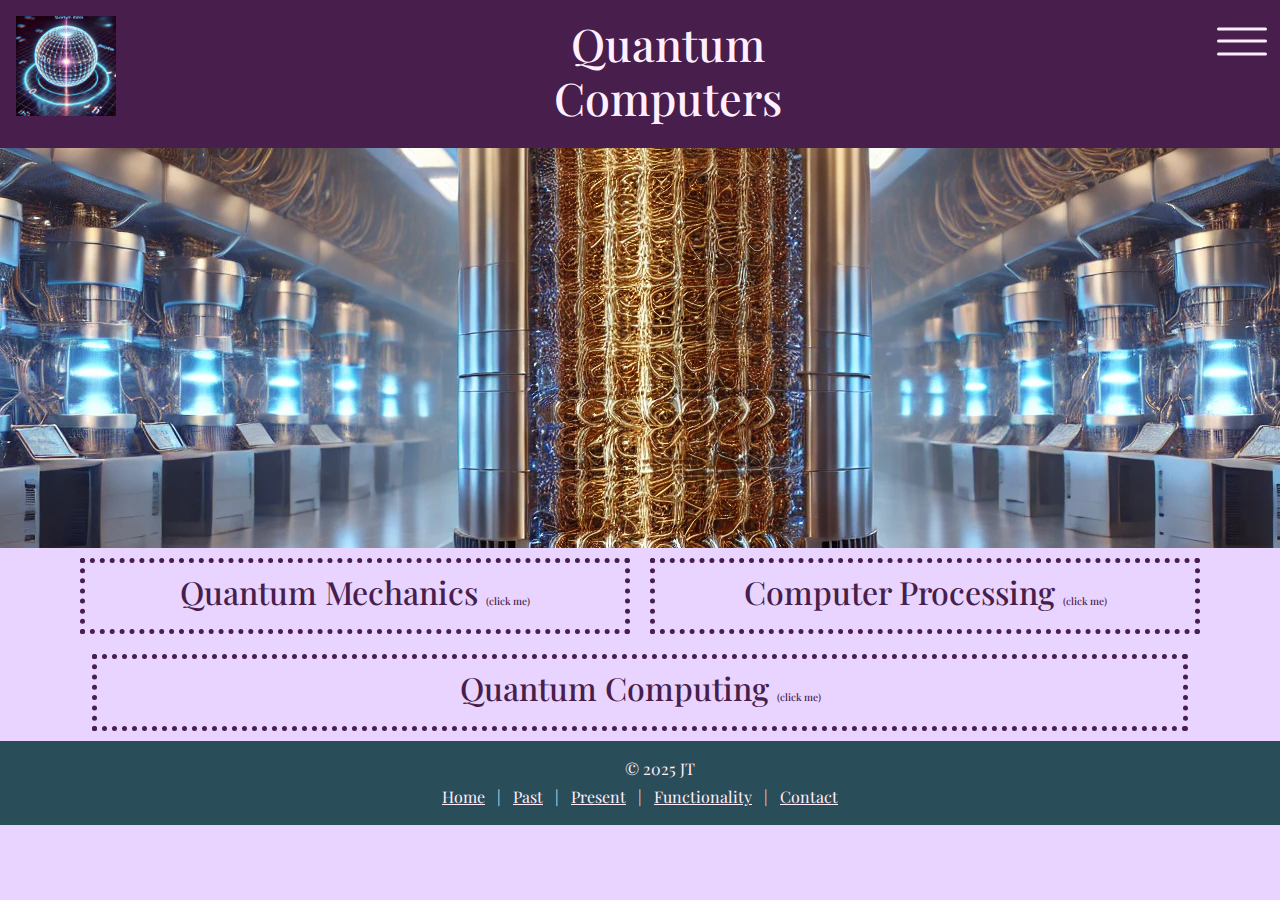
<file: index.html>
<!DOCTYPE html>
<html lang="en">
<head>
    <meta charset="UTF-8">
    <meta name="viewport" content="width=device-width, initial-scale=1.0">
    <title>Quantum Computers</title>

    <!--Bootstrap css-->
    <link href="https://cdn.jsdelivr.net/npm/bootstrap@5.3.3/dist/css/bootstrap.min.css" rel="stylesheet" integrity="sha384-QWTKZyjpPEjISv5WaRU9OFeRpok6YctnYmDr5pNlyT2bRjXh0JMhjY6hW+ALEwIH" crossorigin="anonymous">

    <!--My css-->
    <link rel="stylesheet" href="css/styles.css">


    <!--jQuery-->
    <script src="https://ajax.googleapis.com/ajax/libs/jquery/3.7.1/jquery.min.js"></script>
</head>
<body>
    <div class="off-screen-menu">
        <ul>
            <li><a href="index.html">Home</a></li>
            <li><a href="over.html">Past</a></li>
            <li><a href="use.html">Present</a></li>
            <li><a href="future.html">Functionality</a></li>
            <li><a href="contact.html">Contact</a></li>
        </ul>
    </div>
    <!--Start of nav-->
    <nav>
        <img src="images/DALL·E-qubit.webp" class="icon">
        <div class="container text-center">
            <div class="row">
              <div class="col">
                
              </div>
              <div class="col">
                <h1 id="Header">Quantum Computers</h1>
              </div>
              <div class="col">
                
              </div>
            </div>
          </div>
          <div class="ham-menu">
            <span></span>
            <span></span>
            <span></span>
        </div>
    </nav>
<!--End of nav-->
<div id="hero"></div>

<div class="container">
  <div class="row">
    <div class="col con h-100">
    
      <h2 class="text-center click-me1">Quantum Mechanics <span class="smol">(click me)</span></h2>
      <div class="hide-me1">
          <p>Quantum mechanics emerged in the early 20th century to explain phenomena that classical mechanics could not, such as blackbody radiation and the photoelectric effect. It has since become the foundation of modern physics, influencing fields like quantum chemistry, condensed matter physics, and quantum computing.</p>
      </div>
    </div>
    <div class="col con h-100">
      
        <h2 class="text-center click-me2">Computer Processing <span class="smol">(click me)</span></h2>
        <div class="hide-me2">
        <p>Computer processing involves the CPU executing a series of instructions in a repetitive cycle (fetch, decode, execute). The CPU retrieves instructions from memory, processes them, and produces the required output. This process is carried out with the assistance of various components, including the ALU, Control Unit, and memory systems, ensuring that a computer can perform complex tasks at high speeds.</p>
      </div>
    </div>
  </div>
  <div class="row">
    <div class="col">
      <div class="con">
        <h2 class="text-center click-me3">Quantum Computing <span class="smol">(click me)</span></h2>
        <div class="hide-me3">
          <p>Quantum computing is a cutting-edge field that leverages the principles of quantum mechanics to process information in ways that classical computers cannot. Unlike traditional computers, which use bits (0s and 1s), quantum computers use qubits, which can exist in multiple states at once due to superposition. This allows quantum computers to perform complex calculations exponentially faster than classical systems.</p>
          
          <h3>How Quantum Computing Works</h3>
          <ol>
            <li><b>Superposition</b> – A qubit can be both 0 and 1 at the same time, unlike classical bits, which are either 0 or 1. This enables massive parallel processing.</li>
            <li><b>Entanglement</b> – Qubits can become entangled, meaning their states are linked regardless of distance. This allows for faster and more efficient computations.</li>
            <li><b>Interference</b> – Quantum states can interfere with each other, allowing quantum algorithms to amplify the correct solutions while canceling out incorrect ones.</li>
          </ol>
          <h3>Why is Quantum Computing Important?</h3>
          <p>Quantum computing has the potential to solve problems that classical computers cannot handle efficiently, such as:</p>
          <ul>
            <li><b>Breaking encryption</b> – Quantum computers could crack encryption systems used for cybersecurity today.</li>
            <li><b>Creating new materials</b> – Simulating molecules at a quantum level could revolutionize chemistry and medicine.</li>
            <li><b>Improving artificial intelligence</b> – Machine learning models could process and analyze data much faster.</li>
            <li><b>Optimizing complex systems</b> – Quantum computers could solve logistical problems for industries like airlines and finance.</li>
          </ul>
          <h3>Challenges of Quantum Computing</h3>
          <p>Despite its promise, quantum computing is still in its early stages and faces challenges like:</p>
          <ul>
            <li><b>Qubit stability</b> – Qubits are fragile and can lose their quantum state due to environmental interference.</li>
            <li><b>Error correction</b> – Quantum computers require sophisticated error correction methods.</li>
            <li><b>Scaling up</b> – Building a quantum computer with many stable qubits is extremely difficult.</li>
          </ul>
        </div>
      </div>
    </div>
  </div>
</div>

<footer class=" text-center py-3">
  <div class="container">
      <p class="mb-1">&copy; 2025 JT</p>
          <a href="index.html" class=" mx-2">Home</a> | 
          <a href="over.html" class=" mx-2">Past</a> | 
          <a href="use.html" class=" mx-2">Present</a> |
          <a href="future.html" class=" mx-2">Functionality</a> |
          <a href="contact.html" class="t mx-2">Contact</a>
      
  </div>
</footer>
</body>
<!--Bootstrap JS--><script src="https://cdn.jsdelivr.net/npm/bootstrap@5.3.3/dist/js/bootstrap.bundle.min.js" integrity="sha384-YvpcrYf0tY3lHB60NNkmXc5s9fDVZLESaAA55NDzOxhy9GkcIdslK1eN7N6jIeHz" crossorigin="anonymous"></script>

<!--My JS--> <script src="js/mian.js"></script>
</html>
</file>
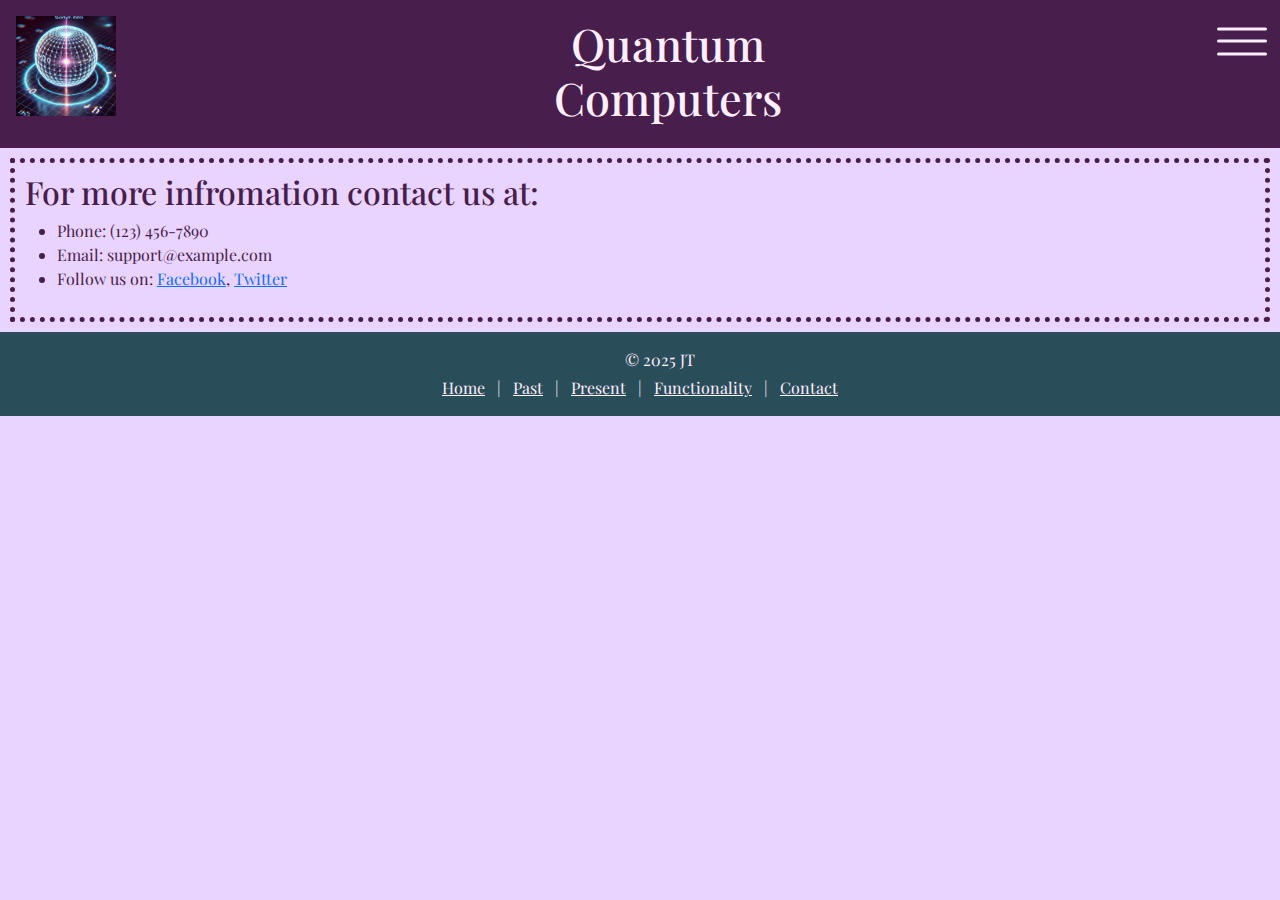
<file: contact.html>
<!DOCTYPE html>
<html lang="en">
<head>
    <meta charset="UTF-8">
    <meta name="viewport" content="width=device-width, initial-scale=1.0">
    <title>Quantum Computers</title>

    <!--Bootstrap css-->
    <link href="https://cdn.jsdelivr.net/npm/bootstrap@5.3.3/dist/css/bootstrap.min.css" rel="stylesheet" integrity="sha384-QWTKZyjpPEjISv5WaRU9OFeRpok6YctnYmDr5pNlyT2bRjXh0JMhjY6hW+ALEwIH" crossorigin="anonymous">

    <!--My css-->
    <link rel="stylesheet" href="css/styles.css">


    <!--jQuery-->
    <script src="https://ajax.googleapis.com/ajax/libs/jquery/3.7.1/jquery.min.js"></script>
</head>
<body>
    <div class="off-screen-menu">
        <ul>
            <li><a href="index.html">Home</a></li>
            <li><a href="over.html">Past</a></li>
            <li><a href="use.html">Present</a></li>
            <li><a href="future.html">Functionality</a></li>
            <li><a href="contact.html">Contact</a></li>
        </ul>
    </div>
    <!--Start of nav-->
    <nav>
        <img src="images/DALL·E-qubit.webp" class="icon">
        <div class="container text-center">
            <div class="row">
              <div class="col">
                
              </div>
              <div class="col">
                <h1 id="Header">Quantum Computers</h1>
              </div>
              <div class="col">
                
              </div>
            </div>
          </div>
          <div class="ham-menu">
            <span></span>
            <span></span>
            <span></span>
        </div>
    </nav>
<!--End of nav-->
<div class="con">
    <h2>For more infromation contact us at:</h2>
<ul>
    <li>Phone: (123) 456-7890</li>
    <li>Email: support@example.com</li>
    <li>Follow us on: <a href="#">Facebook</a>, <a href="#">Twitter</a></li>
</ul>
</div>

<footer class=" text-center py-3">
    <div class="container">
        <p class="mb-1">&copy; 2025 JT</p>
            <a href="index.html" class=" mx-2">Home</a> | 
            <a href="over.html" class=" mx-2">Past</a> | 
          <a href="use.html" class=" mx-2">Present</a> |
          <a href="future.html" class=" mx-2">Functionality</a> |
          <a href="contact.html" class="t mx-2">Contact</a>
        
    </div>
  </footer>
  </body>
  <!--Bootstrap JS--><script src="https://cdn.jsdelivr.net/npm/bootstrap@5.3.3/dist/js/bootstrap.bundle.min.js" integrity="sha384-YvpcrYf0tY3lHB60NNkmXc5s9fDVZLESaAA55NDzOxhy9GkcIdslK1eN7N6jIeHz" crossorigin="anonymous"></script>
  
  <!--My JS--> <script src="js/mian.js"></script>
  </html>
</file>
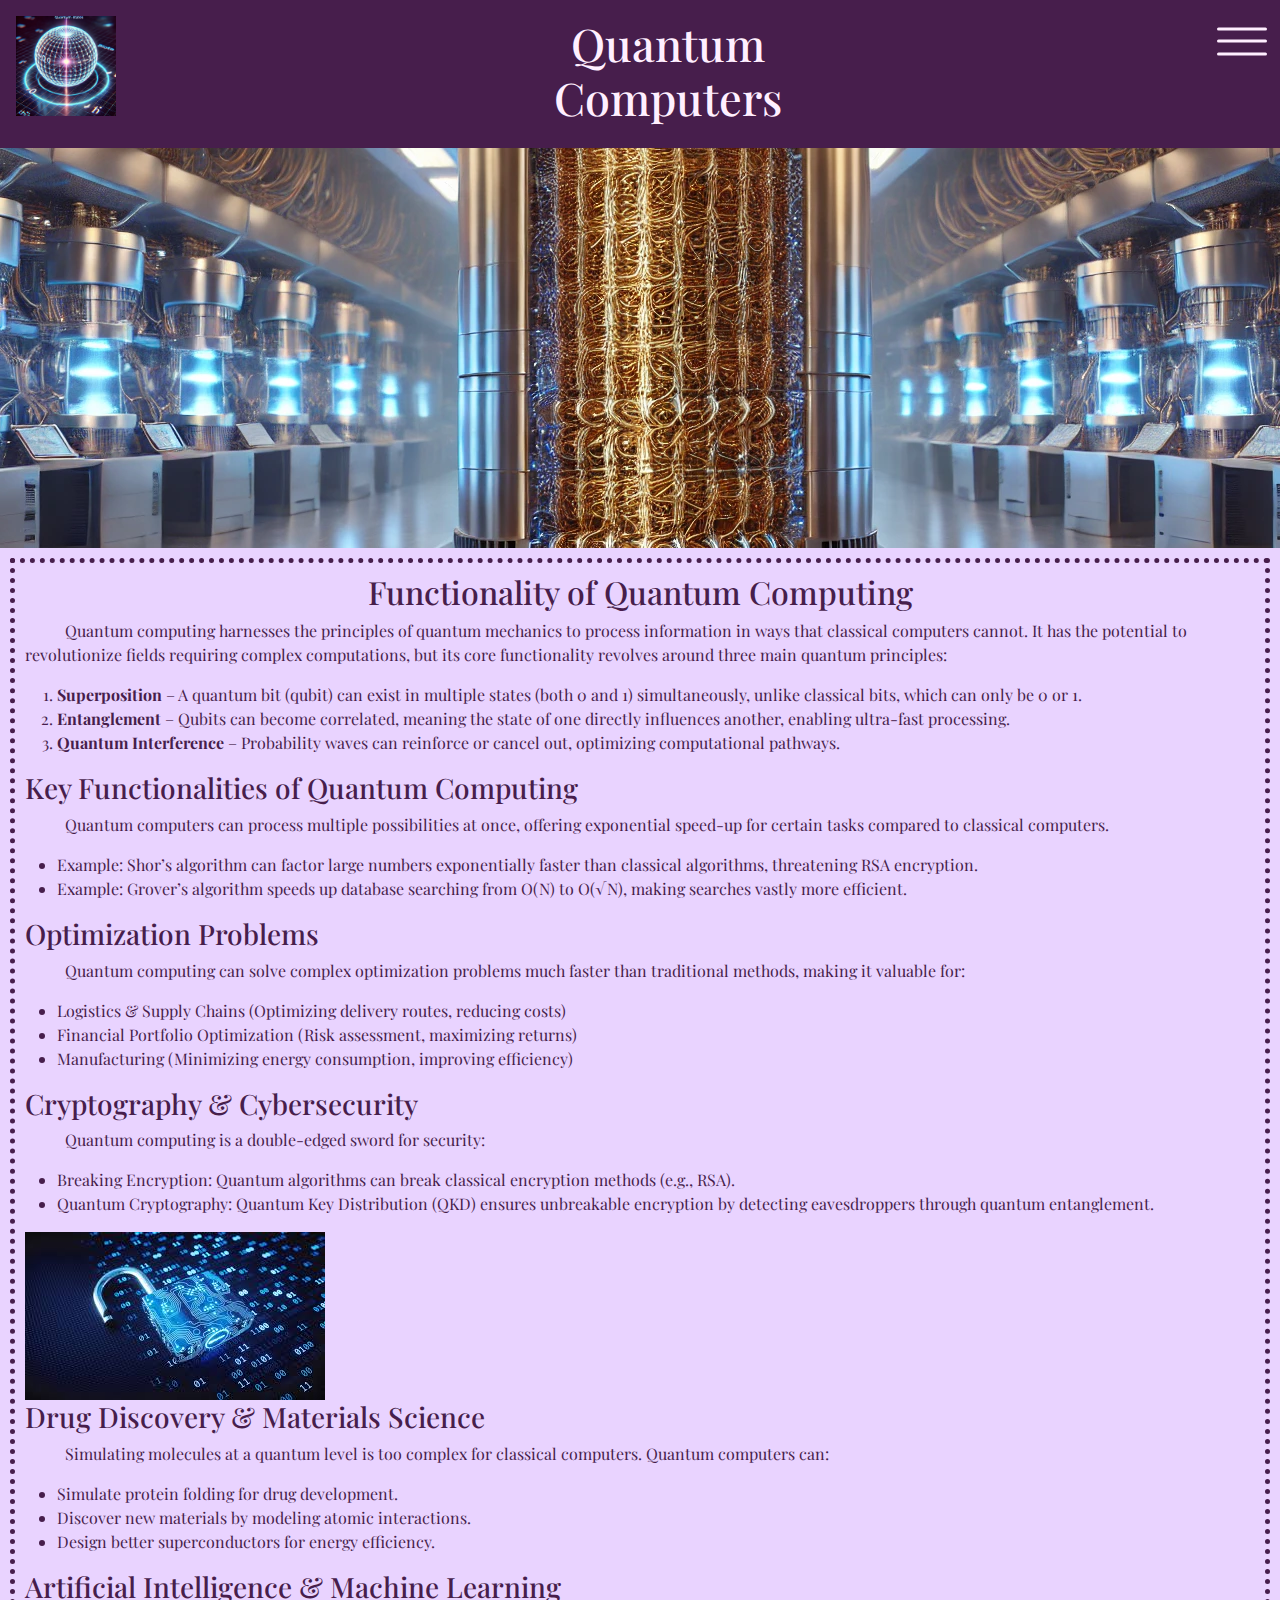
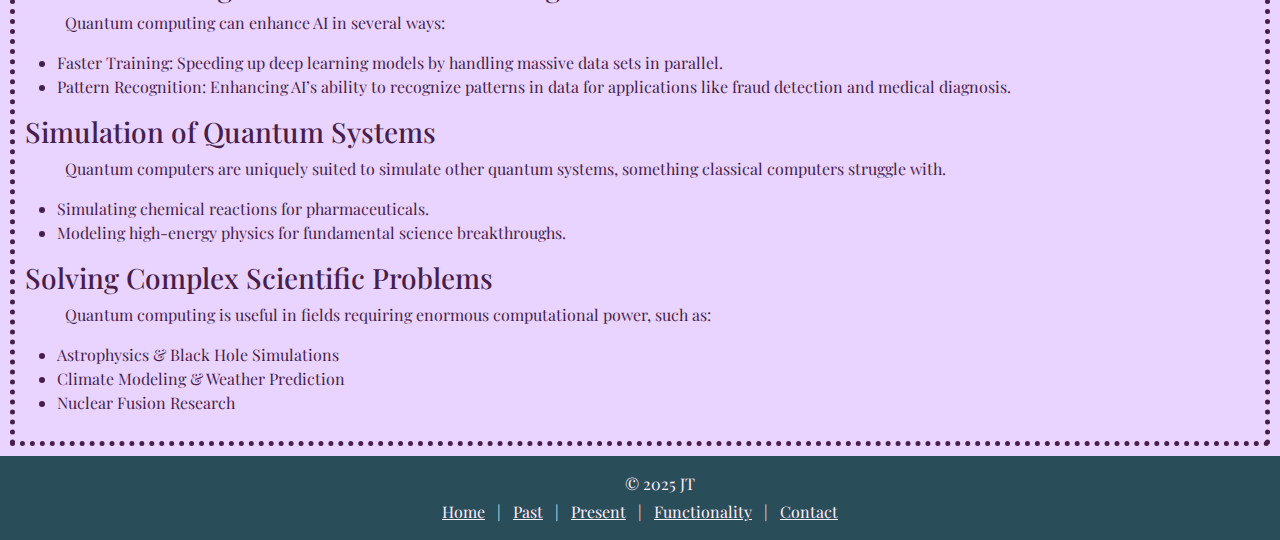
<file: future.html>
<!DOCTYPE html>
<html lang="en">
<head>
    <meta charset="UTF-8">
    <meta name="viewport" content="width=device-width, initial-scale=1.0">
    <title>Quantum Computers</title>

    <!--Bootstrap css-->
    <link href="https://cdn.jsdelivr.net/npm/bootstrap@5.3.3/dist/css/bootstrap.min.css" rel="stylesheet" integrity="sha384-QWTKZyjpPEjISv5WaRU9OFeRpok6YctnYmDr5pNlyT2bRjXh0JMhjY6hW+ALEwIH" crossorigin="anonymous">

    <!--My css-->
    <link rel="stylesheet" href="css/styles.css">


    <!--jQuery-->
    <script src="https://ajax.googleapis.com/ajax/libs/jquery/3.7.1/jquery.min.js"></script>
</head>
<body>
    <div class="off-screen-menu">
        <ul>
            <li><a href="index.html">Home</a></li>
            <li><a href="over.html">Past</a></li>
            <li><a href="use.html">Present</a></li>
            <li><a href="future.html">Functionality</a></li>
            <li><a href="contact.html">Contact</a></li>
        </ul>
    </div>
    <!--Start of nav-->
    <nav>
        <img src="images/DALL·E-qubit.webp" class="icon">
        <div class="container text-center">
            <div class="row">
              <div class="col">
                
              </div>
              <div class="col">
                <h1 id="Header">Quantum Computers</h1>
              </div>
              <div class="col">
                
              </div>
            </div>
          </div>
          <div class="ham-menu">
            <span></span>
            <span></span>
            <span></span>
        </div>
    </nav>
<!--End of nav-->
<div id="hero"></div>

<div class="con">
    <h2 class="text-center">Functionality of Quantum Computing</h2>
    <p>Quantum computing harnesses the principles of quantum mechanics to process information in ways that classical computers cannot. It has the potential to revolutionize fields requiring complex computations, but its core functionality revolves around three main quantum principles:</p>
    <ol>
        <li><b>Superposition</b> – A quantum bit (qubit) can exist in multiple states (both 0 and 1) simultaneously, unlike classical bits, which can only be 0 or 1.</li>
        <li><b>Entanglement</b> – Qubits can become correlated, meaning the state of one directly influences another, enabling ultra-fast processing.</li>
        <li><b>Quantum Interference</b> – Probability waves can reinforce or cancel out, optimizing computational pathways.</li>
    </ol>
    <h3>Key Functionalities of Quantum Computing</h3>
    <p>Quantum computers can process multiple possibilities at once, offering exponential speed-up for certain tasks compared to classical computers.</p>
    <ul>
        <li>Example: Shor’s algorithm can factor large numbers exponentially faster than classical algorithms, threatening RSA encryption.</li>
        <li>Example: Grover’s algorithm speeds up database searching from O(N) to O(√N), making searches vastly more efficient.</li>
    </ul>
    <h3>Optimization Problems</h3>
    <p>Quantum computing can solve complex optimization problems much faster than traditional methods, making it valuable for:</p>
    <ul>
        <li>Logistics & Supply Chains (Optimizing delivery routes, reducing costs)</li>
        <li>Financial Portfolio Optimization (Risk assessment, maximizing returns)</li>
        <li>Manufacturing (Minimizing energy consumption, improving efficiency)</li>
    </ul>
    <h3>Cryptography & Cybersecurity</h3>
    <p>Quantum computing is a double-edged sword for security:</p>
    <ul>
        <li>Breaking Encryption: Quantum algorithms can break classical encryption methods (e.g., RSA).</li>
        <li>Quantum Cryptography: Quantum Key Distribution (QKD) ensures unbreakable encryption by detecting eavesdroppers through quantum entanglement.</li>
    </ul>
    <img src="images/Untitled.jpg" alt="">
    <h3>Drug Discovery & Materials Science</h3>
    <p>Simulating molecules at a quantum level is too complex for classical computers. Quantum computers can:</p>
    <ul>
        <li>Simulate protein folding for drug development.</li>
        <li>Discover new materials by modeling atomic interactions.</li>
        <li>Design better superconductors for energy efficiency.</li>
    </ul>
    <h3> Artificial Intelligence & Machine Learning</h3>
    <p>Quantum computing can enhance AI in several ways:</p>
    <ul>
        <li>Faster Training: Speeding up deep learning models by handling massive data sets in parallel.</li>
        <li>Pattern Recognition: Enhancing AI’s ability to recognize patterns in data for applications like fraud detection and medical diagnosis.</li>
    </ul>
    <h3>Simulation of Quantum Systems</h3>
    <p>Quantum computers are uniquely suited to simulate other quantum systems, something classical computers struggle with.</p>
    <ul>
        <li>Simulating chemical reactions for pharmaceuticals.</li>
        <li>Modeling high-energy physics for fundamental science breakthroughs.</li>
    </ul>
    <h3>Solving Complex Scientific Problems</h3>
    <p>Quantum computing is useful in fields requiring enormous computational power, such as:</p>
    <ul>
        <li>Astrophysics & Black Hole Simulations</li>
        <li>Climate Modeling & Weather Prediction</li>
        <li>Nuclear Fusion Research</li>
    </ul>
</div>
    

<footer class=" text-center py-3">
  <div class="container">
      <p class="mb-1">&copy; 2025 JT</p>
          <a href="index.html" class=" mx-2">Home</a> | 
          <a href="over.html" class=" mx-2">Past</a> | 
          <a href="use.html" class=" mx-2">Present</a> |
          <a href="future.html" class=" mx-2">Functionality</a> |
          <a href="contact.html" class="t mx-2">Contact</a>
      
  </div>
</footer>
</body>
<!--Bootstrap JS--><script src="https://cdn.jsdelivr.net/npm/bootstrap@5.3.3/dist/js/bootstrap.bundle.min.js" integrity="sha384-YvpcrYf0tY3lHB60NNkmXc5s9fDVZLESaAA55NDzOxhy9GkcIdslK1eN7N6jIeHz" crossorigin="anonymous"></script>

<!--My JS--> <script src="js/mian.js"></script>
</html>
</file>
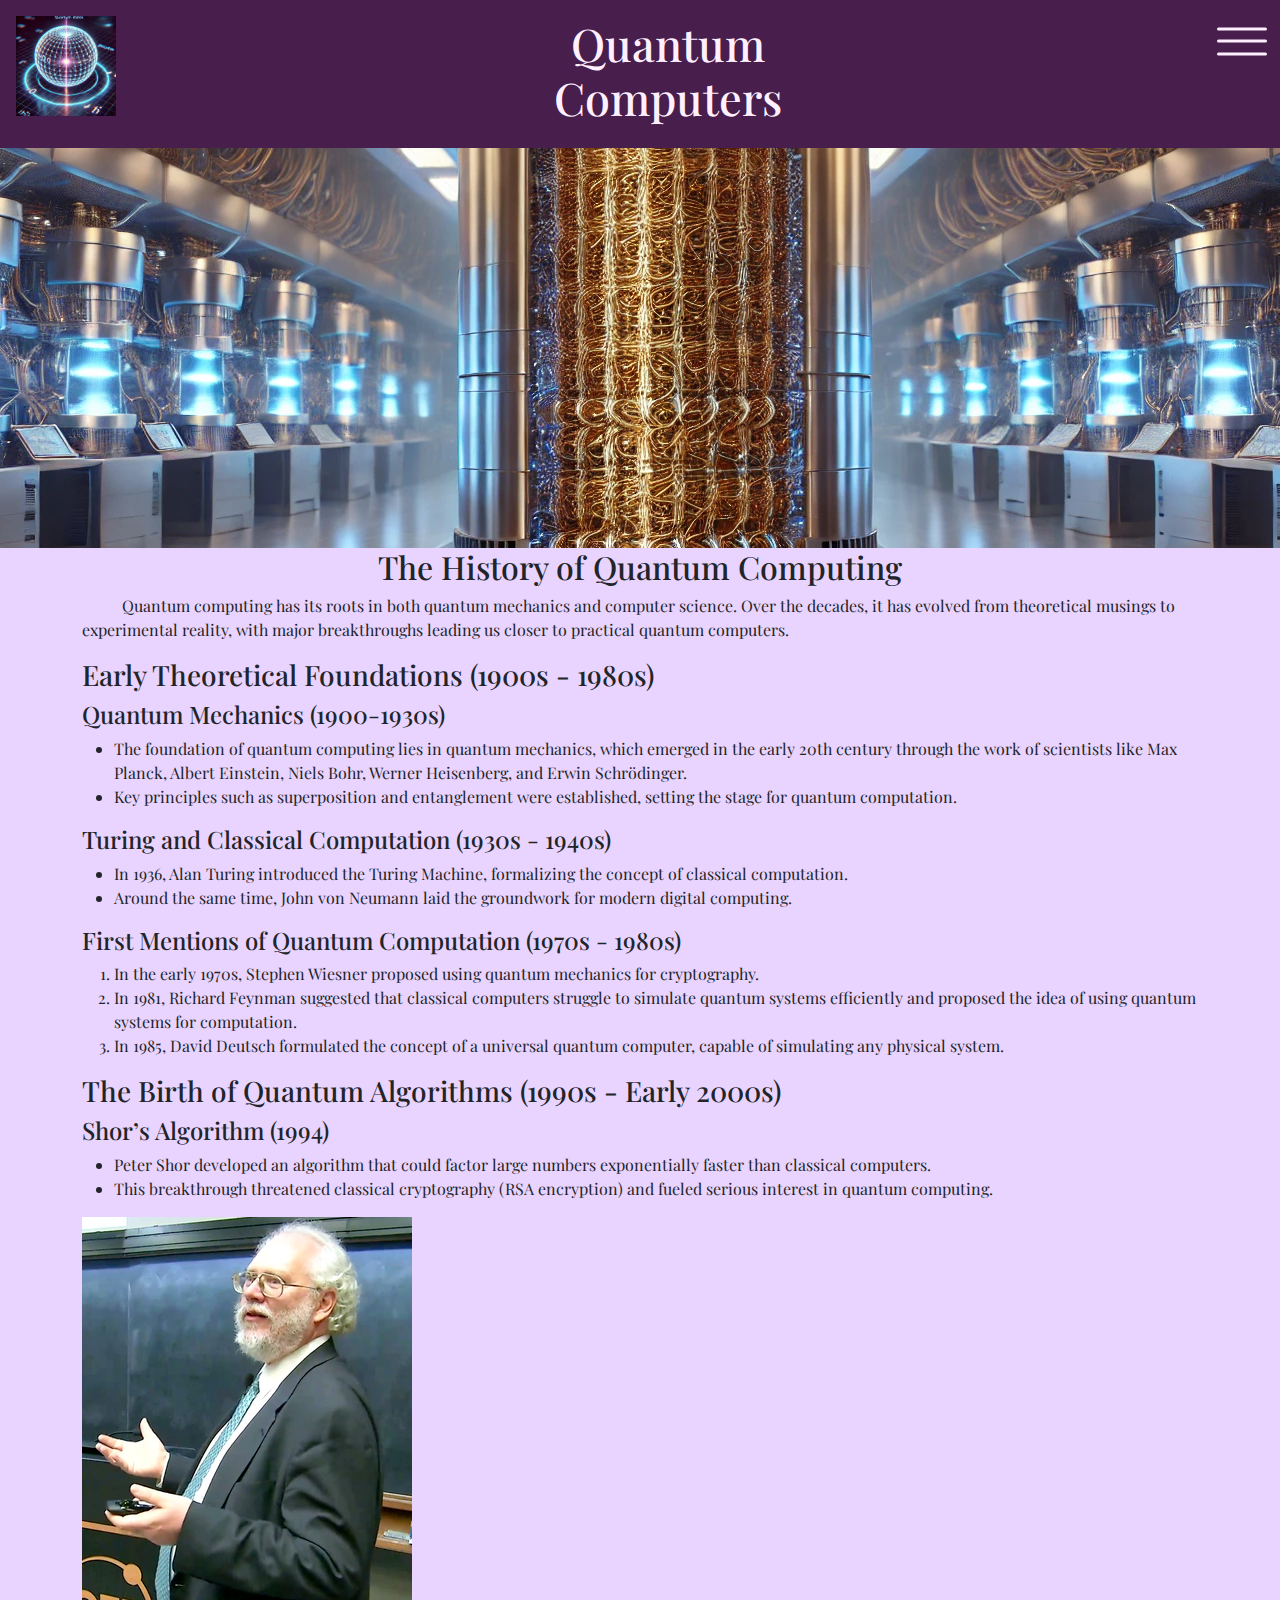
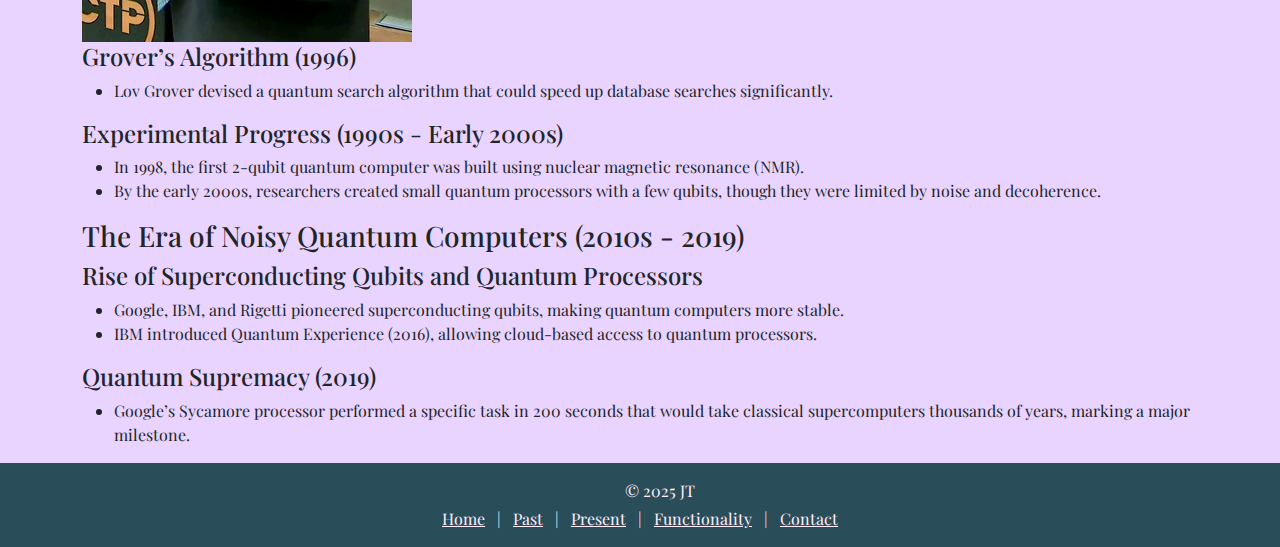
<file: over.html>
<!DOCTYPE html>
<html lang="en">
<head>
    <meta charset="UTF-8">
    <meta name="viewport" content="width=device-width, initial-scale=1.0">
    <title>Quantum Computers</title>

    <!--Bootstrap css-->
    <link href="https://cdn.jsdelivr.net/npm/bootstrap@5.3.3/dist/css/bootstrap.min.css" rel="stylesheet" integrity="sha384-QWTKZyjpPEjISv5WaRU9OFeRpok6YctnYmDr5pNlyT2bRjXh0JMhjY6hW+ALEwIH" crossorigin="anonymous">

    <!--My css-->
    <link rel="stylesheet" href="css/styles.css">


    <!--jQuery-->
    <script src="https://ajax.googleapis.com/ajax/libs/jquery/3.7.1/jquery.min.js"></script>
</head>
<body>
    <div class="off-screen-menu">
        <ul>
            <li><a href="index.html">Home</a></li>
            <li><a href="over.html">Past</a></li>
            <li><a href="use.html">Present</a></li>
            <li><a href="future.html">Functionality</a></li>
            <li><a href="contact.html">Contact</a></li>
        </ul>
    </div>
    <!--Start of nav-->
    <nav>
        <img src="images/DALL·E-qubit.webp" class="icon">
        <div class="container text-center">
            <div class="row">
              <div class="col">
                
              </div>
              <div class="col">
                <h1 id="Header">Quantum Computers</h1>
              </div>
              <div class="col">
                
              </div>
            </div>
          </div>
          <div class="ham-menu">
            <span></span>
            <span></span>
            <span></span>
        </div>
    </nav>
<!--End of nav-->
<div id="hero"></div>

<div class="container">
  
      <h2 class="text-center">The History of Quantum Computing</h2>
      <div>
          <p>Quantum computing has its roots in both quantum mechanics and computer science. Over the decades, it has evolved from theoretical musings to experimental reality, with major breakthroughs leading us closer to practical quantum computers.</p>
          <h3>Early Theoretical Foundations (1900s - 1980s)</h3>
          <h4>Quantum Mechanics (1900-1930s)</h4>
          <ul>
            <li>The foundation of quantum computing lies in quantum mechanics, which emerged in the early 20th century through the work of scientists like Max Planck, Albert Einstein, Niels Bohr, Werner Heisenberg, and Erwin Schrödinger.</li>
            <li>Key principles such as superposition and entanglement were established, setting the stage for quantum computation.</li>
          </ul>
          <h4>Turing and Classical Computation (1930s - 1940s)</h4>
          <ul>
            <li>In 1936, Alan Turing introduced the Turing Machine, formalizing the concept of classical computation.</li>
            <li>Around the same time, John von Neumann laid the groundwork for modern digital computing.</li>
          </ul>
          <h4>First Mentions of Quantum Computation (1970s - 1980s)</h4>
          <ol>
            <li>In the early 1970s, Stephen Wiesner proposed using quantum mechanics for cryptography.</li>
            <li>In 1981, Richard Feynman suggested that classical computers struggle to simulate quantum systems efficiently and proposed the idea of using quantum systems for computation.</li>
            <li>In 1985, David Deutsch formulated the concept of a universal quantum computer, capable of simulating any physical system.</li>
          </ol>
          <h3>The Birth of Quantum Algorithms (1990s - Early 2000s)</h3>
          <h4>Shor’s Algorithm (1994)</h4>
          <ul>
            <li>Peter Shor developed an algorithm that could factor large numbers exponentially faster than classical computers.</li>
            <li>This breakthrough threatened classical cryptography (RSA encryption) and fueled serious interest in quantum computing.</li>
          </ul>
          <img src="images/Peter_Shor_2017_Dirac_Medal_Award_Ceremony.png" alt="">
          <h4>Grover’s Algorithm (1996)</h4>
          <ul>
            <li>Lov Grover devised a quantum search algorithm that could speed up database searches significantly.</li>
          </ul>
          <h4>Experimental Progress (1990s - Early 2000s)</h4>
          <ul>
            <li>In 1998, the first 2-qubit quantum computer was built using nuclear magnetic resonance (NMR).</li>
            <li>By the early 2000s, researchers created small quantum processors with a few qubits, though they were limited by noise and decoherence.</li>
          </ul>
          <h3>The Era of Noisy Quantum Computers (2010s - 2019)</h3>
          <h4>Rise of Superconducting Qubits and Quantum Processors</h4>
          <ul>
            <li>Google, IBM, and Rigetti pioneered superconducting qubits, making quantum computers more stable.</li>
            <li>IBM introduced Quantum Experience (2016), allowing cloud-based access to quantum processors.</li>
          </ul>
          <h4>Quantum Supremacy (2019)</h4>
          <ul>
            <li>Google’s Sycamore processor performed a specific task in 200 seconds that would take classical supercomputers thousands of years, marking a major milestone.</li>
          </ul>
      </div>
    
</div>

<footer class=" text-center py-3">
  <div class="container">
      <p class="mb-1">&copy; 2025 JT</p>
          <a href="index.html" class=" mx-2">Home</a> | 
          <a href="over.html" class=" mx-2">Past</a> | 
          <a href="use.html" class=" mx-2">Present</a> |
          <a href="future.html" class=" mx-2">Functionality</a> |
          <a href="contact.html" class="t mx-2">Contact</a>
      
  </div>
</footer>
</body>
<!--Bootstrap JS--><script src="https://cdn.jsdelivr.net/npm/bootstrap@5.3.3/dist/js/bootstrap.bundle.min.js" integrity="sha384-YvpcrYf0tY3lHB60NNkmXc5s9fDVZLESaAA55NDzOxhy9GkcIdslK1eN7N6jIeHz" crossorigin="anonymous"></script>

<!--My JS--> <script src="js/mian.js"></script>
</html>
</file>
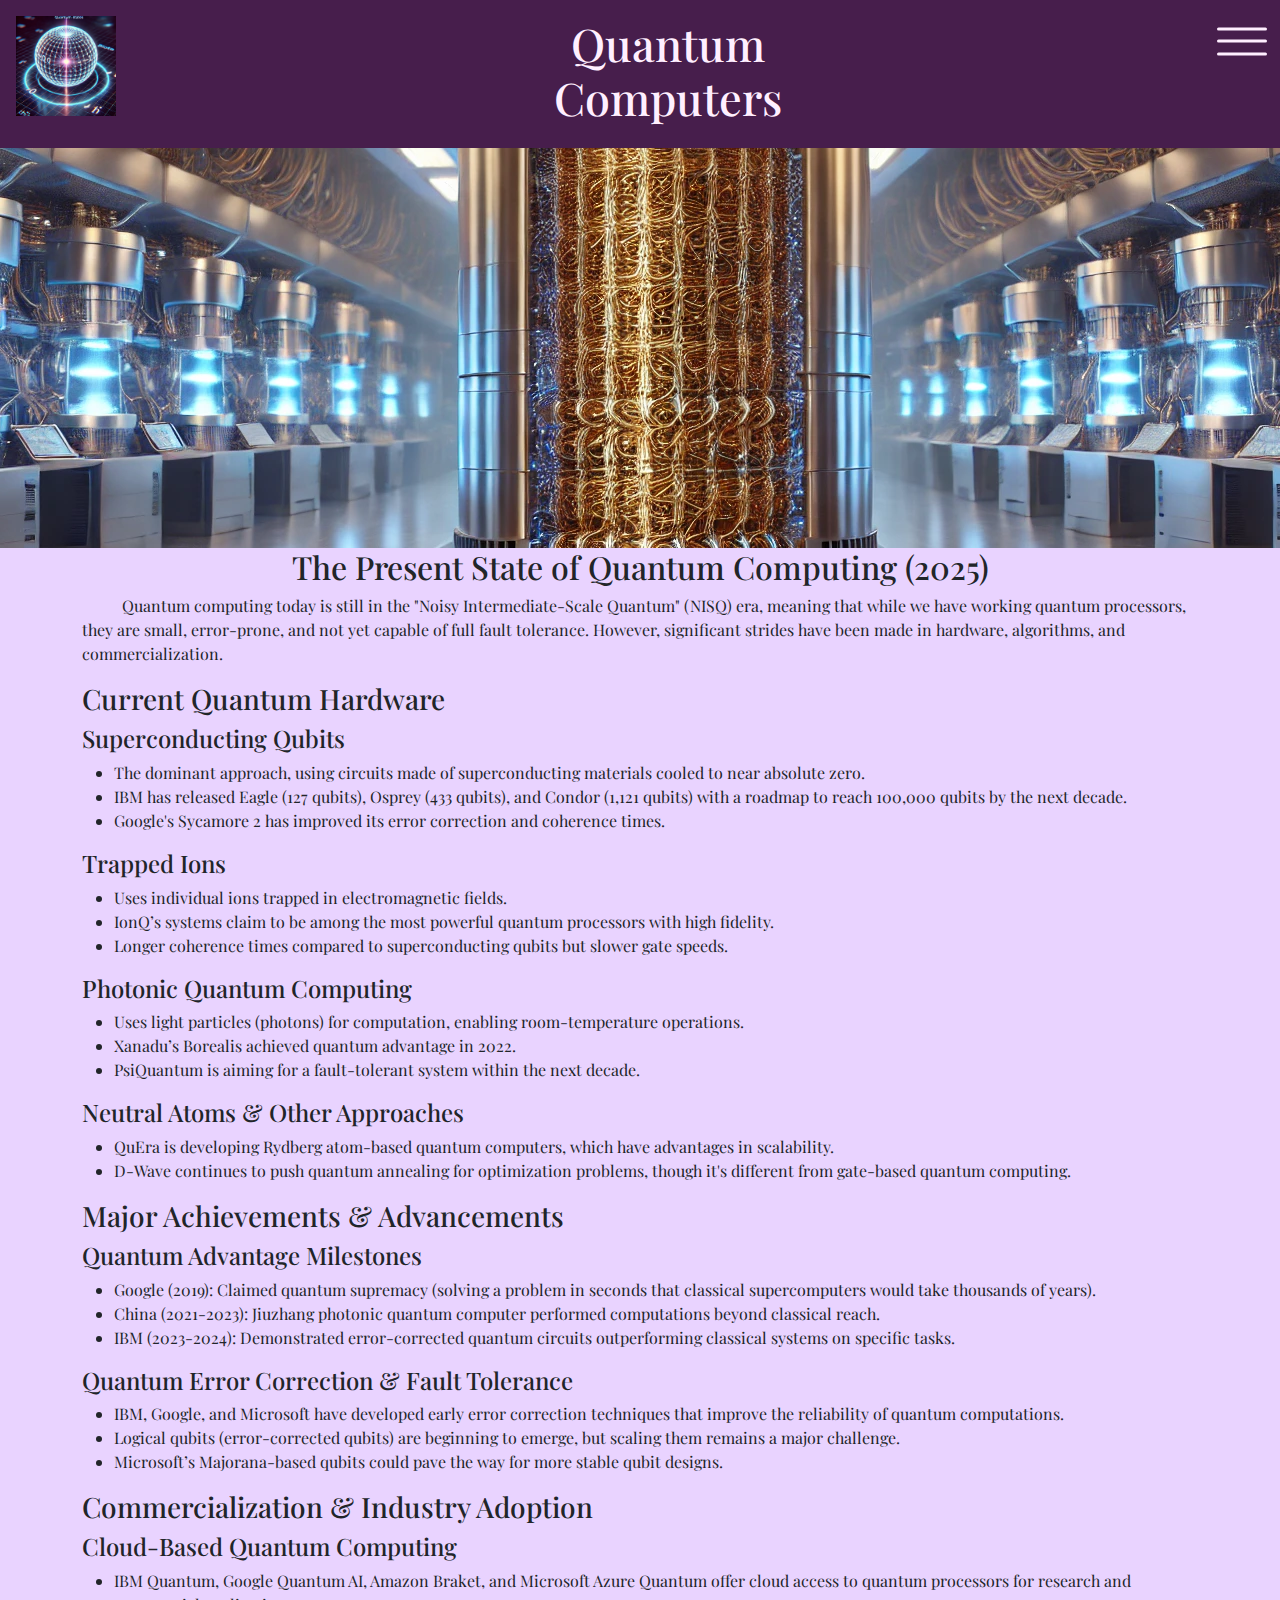
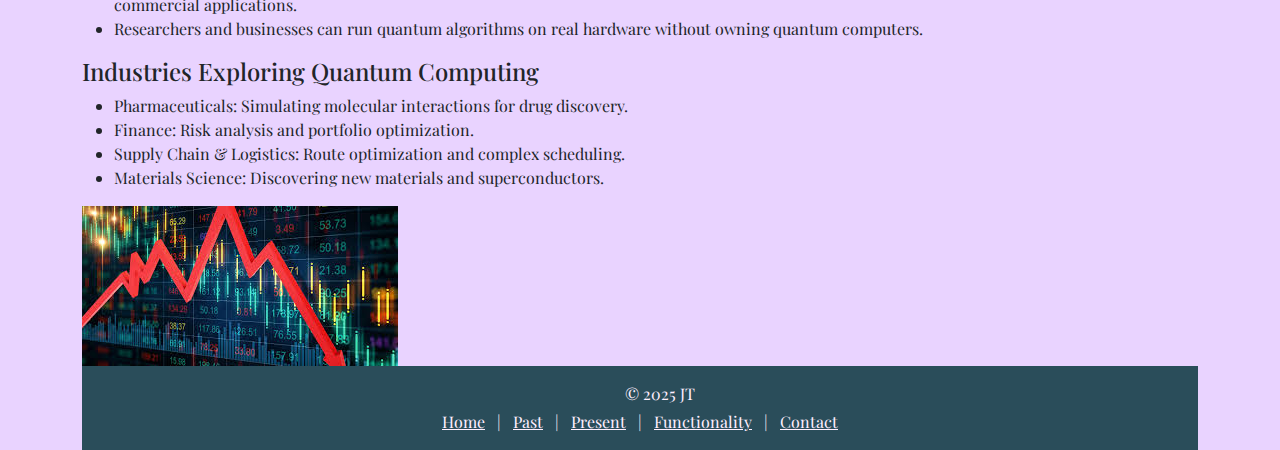
<file: use.html>
<!DOCTYPE html>
<html lang="en">
<head>
    <meta charset="UTF-8">
    <meta name="viewport" content="width=device-width, initial-scale=1.0">
    <title>Quantum Computers</title>

    <!--Bootstrap css-->
    <link href="https://cdn.jsdelivr.net/npm/bootstrap@5.3.3/dist/css/bootstrap.min.css" rel="stylesheet" integrity="sha384-QWTKZyjpPEjISv5WaRU9OFeRpok6YctnYmDr5pNlyT2bRjXh0JMhjY6hW+ALEwIH" crossorigin="anonymous">

    <!--My css-->
    <link rel="stylesheet" href="css/styles.css">


    <!--jQuery-->
    <script src="https://ajax.googleapis.com/ajax/libs/jquery/3.7.1/jquery.min.js"></script>
</head>
<body>
    <div class="off-screen-menu">
        <ul>
            <li><a href="index.html">Home</a></li>
            <li><a href="over.html">Past</a></li>
            <li><a href="use.html">Present</a></li>
            <li><a href="future.html">Functionality</a></li>
            <li><a href="contact.html">Contact</a></li>
        </ul>
    </div>
    <!--Start of nav-->
    <nav>
        <img src="images/DALL·E-qubit.webp" class="icon">
        <div class="container text-center">
            <div class="row">
              <div class="col">
                
              </div>
              <div class="col">
                <h1 id="Header">Quantum Computers</h1>
              </div>
              <div class="col">
                
              </div>
            </div>
          </div>
          <div class="ham-menu">
            <span></span>
            <span></span>
            <span></span>
        </div>
    </nav>
<!--End of nav-->
<div id="hero"></div>

<div class="container">
    <h2 class="text-center">The Present State of Quantum Computing (2025) </h2>
    <div>
        <p>Quantum computing today is still in the "Noisy Intermediate-Scale Quantum" (NISQ) era, meaning that while we have working quantum processors, they are small, error-prone, and not yet capable of full fault tolerance. However, significant strides have been made in hardware, algorithms, and commercialization.</p>
      <h3>Current Quantum Hardware</h3>
      <h4>Superconducting Qubits</h4>
      <ul>
        <li>The dominant approach, using circuits made of superconducting materials cooled to near absolute zero.</li>
        <li>IBM has released Eagle (127 qubits), Osprey (433 qubits), and Condor (1,121 qubits) with a roadmap to reach 100,000 qubits by the next decade.</li>
        <li>Google's Sycamore 2 has improved its error correction and coherence times.</li>
      </ul>
      <h4>Trapped Ions</h4>
      <ul>
        <li>Uses individual ions trapped in electromagnetic fields.</li>
        <li>IonQ’s systems claim to be among the most powerful quantum processors with high fidelity.</li>
        <li>Longer coherence times compared to superconducting qubits but slower gate speeds.</li>
      </ul>
      <h4>Photonic Quantum Computing</h4>
      <ul>
        <li>Uses light particles (photons) for computation, enabling room-temperature operations.</li>
        <li>Xanadu’s Borealis achieved quantum advantage in 2022.</li>
        <li>PsiQuantum is aiming for a fault-tolerant system within the next decade.</li>
      </ul>
      <h4>Neutral Atoms & Other Approaches</h4>
      <ul>
        <li>QuEra is developing Rydberg atom-based quantum computers, which have advantages in scalability.</li>
        <li>D-Wave continues to push quantum annealing for optimization problems, though it's different from gate-based quantum computing.</li>
      </ul>
      <h3>Major Achievements & Advancements</h3>
      <h4>Quantum Advantage Milestones</h4>
      <ul>
        <li>Google (2019): Claimed quantum supremacy (solving a problem in seconds that classical supercomputers would take thousands of years).</li>
        <li>China (2021-2023): Jiuzhang photonic quantum computer performed computations beyond classical reach.</li>
        <li>IBM (2023-2024): Demonstrated error-corrected quantum circuits outperforming classical systems on specific tasks.</li>
      </ul>
      <h4>Quantum Error Correction & Fault Tolerance</h4>
      <ul>
        <li>IBM, Google, and Microsoft have developed early error correction techniques that improve the reliability of quantum computations.</li>
        <li>Logical qubits (error-corrected qubits) are beginning to emerge, but scaling them remains a major challenge.</li>
        <li>Microsoft’s Majorana-based qubits could pave the way for more stable qubit designs.</li>
      </ul>
      <h3>Commercialization & Industry Adoption</h3>
      <h4>Cloud-Based Quantum Computing</h4>
      <ul>
        <li>IBM Quantum, Google Quantum AI, Amazon Braket, and Microsoft Azure Quantum offer cloud access to quantum processors for research and commercial applications.</li>
        <li>Researchers and businesses can run quantum algorithms on real hardware without owning quantum computers.</li>
      </ul>
      <h4>Industries Exploring Quantum Computing</h4>
      <ul>
        <li>Pharmaceuticals: Simulating molecular interactions for drug discovery.</li>
        <li>Finance: Risk analysis and portfolio optimization.</li>
        <li>Supply Chain & Logistics: Route optimization and complex scheduling.</li>
        <li>Materials Science: Discovering new materials and superconductors.</li>
      </ul>
      <img src="images/Untitled1.jpg" alt="">

<footer class=" text-center py-3">
  <div class="container">
      <p class="mb-1">&copy; 2025 JT</p>
          <a href="index.html" class=" mx-2">Home</a> | 
          <a href="over.html" class=" mx-2">Past</a> | 
          <a href="use.html" class=" mx-2">Present</a> |
          <a href="future.html" class=" mx-2">Functionality</a> |
          <a href="contact.html" class="t mx-2">Contact</a>
      
  </div>
</footer>
</body>
<!--Bootstrap JS--><script src="https://cdn.jsdelivr.net/npm/bootstrap@5.3.3/dist/js/bootstrap.bundle.min.js" integrity="sha384-YvpcrYf0tY3lHB60NNkmXc5s9fDVZLESaAA55NDzOxhy9GkcIdslK1eN7N6jIeHz" crossorigin="anonymous"></script>

<!--My JS--> <script src="js/mian.js"></script>
</html>
</file>
<file: css/styles.css>
@import url('https://fonts.googleapis.com/css2?family=Playfair+Display:ital,wght@0,400..900;1,400..900&display=swap');
body {
    margin: 0;
    padding: 0;
    border: 0;
    background-color: #E9D3FF;
    font-family: "Playfair Display", serif !important;
}


/* off-screen-menu */
.off-screen-menu{
    background-color: #2A4D5A;
    height: 100vh;
    width: 100%;
    max-width: 450px;
    position: fixed;
    top: 0;
    right: -450px;
    display: flex;
    flex-direction: column;
    justify-content: center;
    align-items: center;
    text-align: center;
    font-size: 3em;
    transition: .7s ease;
    color: #FFEFFF;
}
.off-screen-menu a, footer a {
    color:#FFEFFF;
}

.off-screen-menu.active {
    right: 0;
}

nav {
    padding: 1rem;
    display: flex;
    background-color: #471E4C;
    color: #FFEFFF;
}



.ham-menu {
    height: 50px;
    width: 50px;
    margin-left: auto;
    position: relative; /* so spans can be positioned absolutely */
}

.ham-menu span {
    height: 3px;
    width: 50px;
    background-color: #FFEFFF;
    border-radius: 25px;
    position: absolute;
    top: 50%;
    left: 50%;
    transform: translate(-50%, -50%);
    transition: .3s ease;
}

.ham-menu span:nth-child(1) {
    top: 25%;
}

.ham-menu span:nth-child(3) {
    top: 75%;
}

.ham-menu.active span:nth-child(1) {
    top: 50%;
    transform: translate(-50%, -25%) rotate(45deg);
}

.ham-menu.active span:nth-child(2) {
    opacity: 0;
}

.ham-menu.active span:nth-child(3) {
    top: 50%;
    transform: translate(-50%, 25%) rotate(-45deg);
}

.icon {
    width:100px;
    height:100px;
}

#Header {
    font-size: 45px;
}

#hero {
    width:100%;
    height: 400px;
    background-image: url(../images/DALL·E-hero.webp);
    background-position-y:center;
    background-position-x:center;
}


p { 
    text-indent: 40px;
 }

 footer {
    background-color: #2A4D5A;
    color: #FFEFFF;
 }

 .smol {
    font-size: 10px;
 }

 .hide-me1, .hide-me2, .hide-me3 {
    display: none;
 }

/*========================================
    CSS GRID RULES
=========================================*/



/*-------- Add Heading inside a flexbox -------*/

.con {
    border: 5px dotted #471E4C;
    color:#471E4C;
    margin: 10px;
    padding:10px;
}




/*-------- Tablet Media Query --------*/
@media screen and (min-width: 769px) {
    
}
/*-------- End of Tablet Media Query --------*/

/*-------- Desktop Media Query --------*/
@media screen and (min-width: 1025px) {
    
    

}
/*-------- End Desktop Media Query --------*/
</file>
